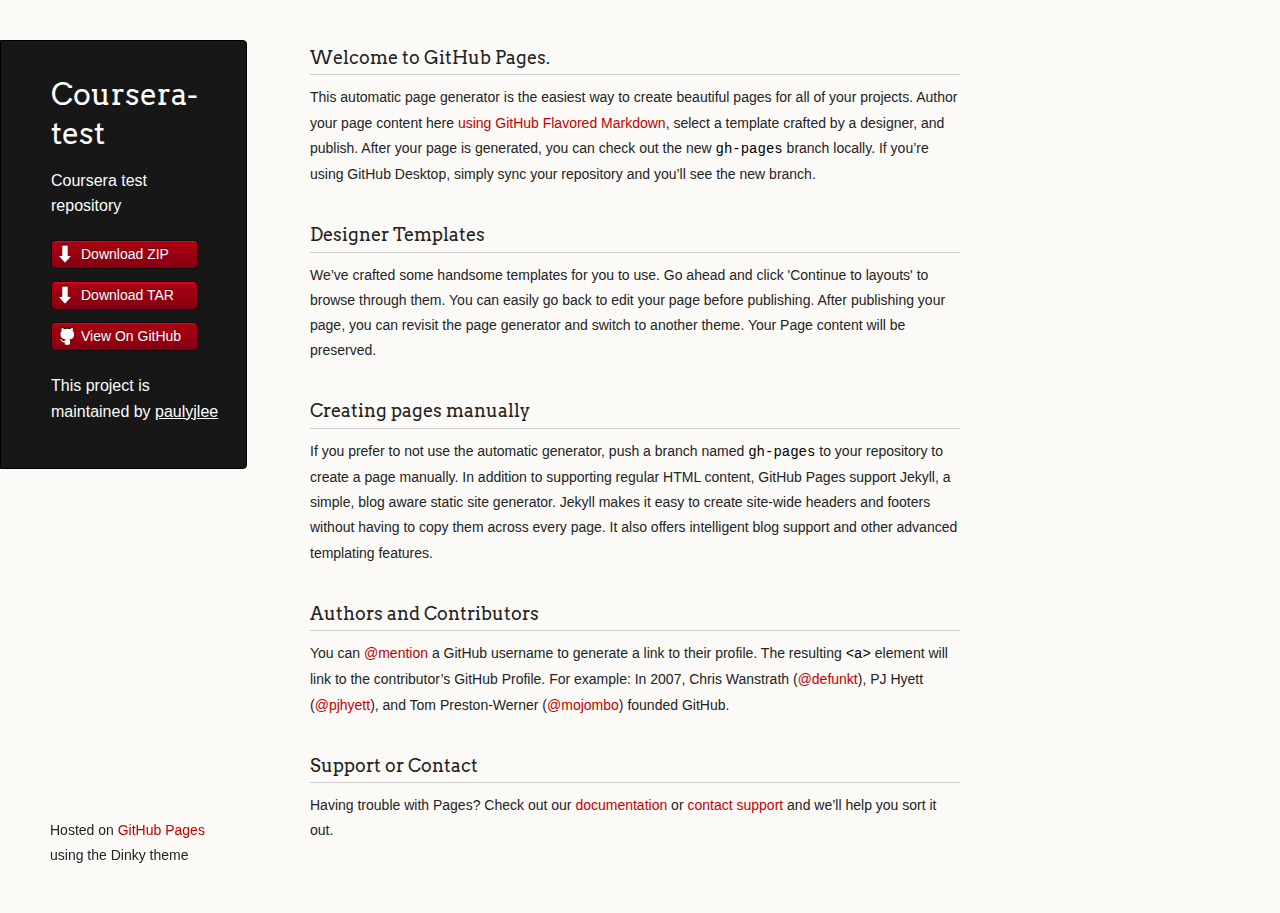
<file: index.html>
<!doctype html>
<html>
  <head>
    <meta charset="utf-8">
    <meta http-equiv="X-UA-Compatible" content="chrome=1">
    <title>Coursera-test by paulyjlee</title>

    <link rel="stylesheet" href="stylesheets/styles.css">
    <link rel="stylesheet" href="stylesheets/github-light.css">
    <script src="javascripts/scale.fix.js"></script>
    <meta name="viewport" content="width=device-width, initial-scale=1, user-scalable=no">
    <!--[if lt IE 9]>
    <script src="//html5shiv.googlecode.com/svn/trunk/html5.js"></script>
    <![endif]-->
  </head>
  <body>
    <div class="wrapper">
      <header>
        <h1 class="header">Coursera-test</h1>
        <p class="header">Coursera test repository</p>

        <ul>
          <li class="download"><a class="buttons" href="https://github.com/paulyjlee/coursera-test/zipball/master">Download ZIP</a></li>
          <li class="download"><a class="buttons" href="https://github.com/paulyjlee/coursera-test/tarball/master">Download TAR</a></li>
          <li><a class="buttons github" href="https://github.com/paulyjlee/coursera-test">View On GitHub</a></li>
        </ul>

        <p class="header">This project is maintained by <a class="header name" href="https://github.com/paulyjlee">paulyjlee</a></p>


      </header>
      <section>
        <h3>
<a id="welcome-to-github-pages" class="anchor" href="#welcome-to-github-pages" aria-hidden="true"><span aria-hidden="true" class="octicon octicon-link"></span></a>Welcome to GitHub Pages.</h3>

<p>This automatic page generator is the easiest way to create beautiful pages for all of your projects. Author your page content here <a href="https://guides.github.com/features/mastering-markdown/">using GitHub Flavored Markdown</a>, select a template crafted by a designer, and publish. After your page is generated, you can check out the new <code>gh-pages</code> branch locally. If you’re using GitHub Desktop, simply sync your repository and you’ll see the new branch.</p>

<h3>
<a id="designer-templates" class="anchor" href="#designer-templates" aria-hidden="true"><span aria-hidden="true" class="octicon octicon-link"></span></a>Designer Templates</h3>

<p>We’ve crafted some handsome templates for you to use. Go ahead and click 'Continue to layouts' to browse through them. You can easily go back to edit your page before publishing. After publishing your page, you can revisit the page generator and switch to another theme. Your Page content will be preserved.</p>

<h3>
<a id="creating-pages-manually" class="anchor" href="#creating-pages-manually" aria-hidden="true"><span aria-hidden="true" class="octicon octicon-link"></span></a>Creating pages manually</h3>

<p>If you prefer to not use the automatic generator, push a branch named <code>gh-pages</code> to your repository to create a page manually. In addition to supporting regular HTML content, GitHub Pages support Jekyll, a simple, blog aware static site generator. Jekyll makes it easy to create site-wide headers and footers without having to copy them across every page. It also offers intelligent blog support and other advanced templating features.</p>

<h3>
<a id="authors-and-contributors" class="anchor" href="#authors-and-contributors" aria-hidden="true"><span aria-hidden="true" class="octicon octicon-link"></span></a>Authors and Contributors</h3>

<p>You can <a href="https://help.github.com/articles/basic-writing-and-formatting-syntax/#mentioning-users-and-teams" class="user-mention">@mention</a> a GitHub username to generate a link to their profile. The resulting <code>&lt;a&gt;</code> element will link to the contributor’s GitHub Profile. For example: In 2007, Chris Wanstrath (<a href="https://github.com/defunkt" class="user-mention">@defunkt</a>), PJ Hyett (<a href="https://github.com/pjhyett" class="user-mention">@pjhyett</a>), and Tom Preston-Werner (<a href="https://github.com/mojombo" class="user-mention">@mojombo</a>) founded GitHub.</p>

<h3>
<a id="support-or-contact" class="anchor" href="#support-or-contact" aria-hidden="true"><span aria-hidden="true" class="octicon octicon-link"></span></a>Support or Contact</h3>

<p>Having trouble with Pages? Check out our <a href="https://help.github.com/pages">documentation</a> or <a href="https://github.com/contact">contact support</a> and we’ll help you sort it out.</p>
      </section>
      <footer>
        <p><small>Hosted on <a href="https://pages.github.com">GitHub Pages</a> using the Dinky theme</small></p>
      </footer>
    </div>
    <!--[if !IE]><script>fixScale(document);</script><![endif]-->
		
  </body>
</html>
</file>
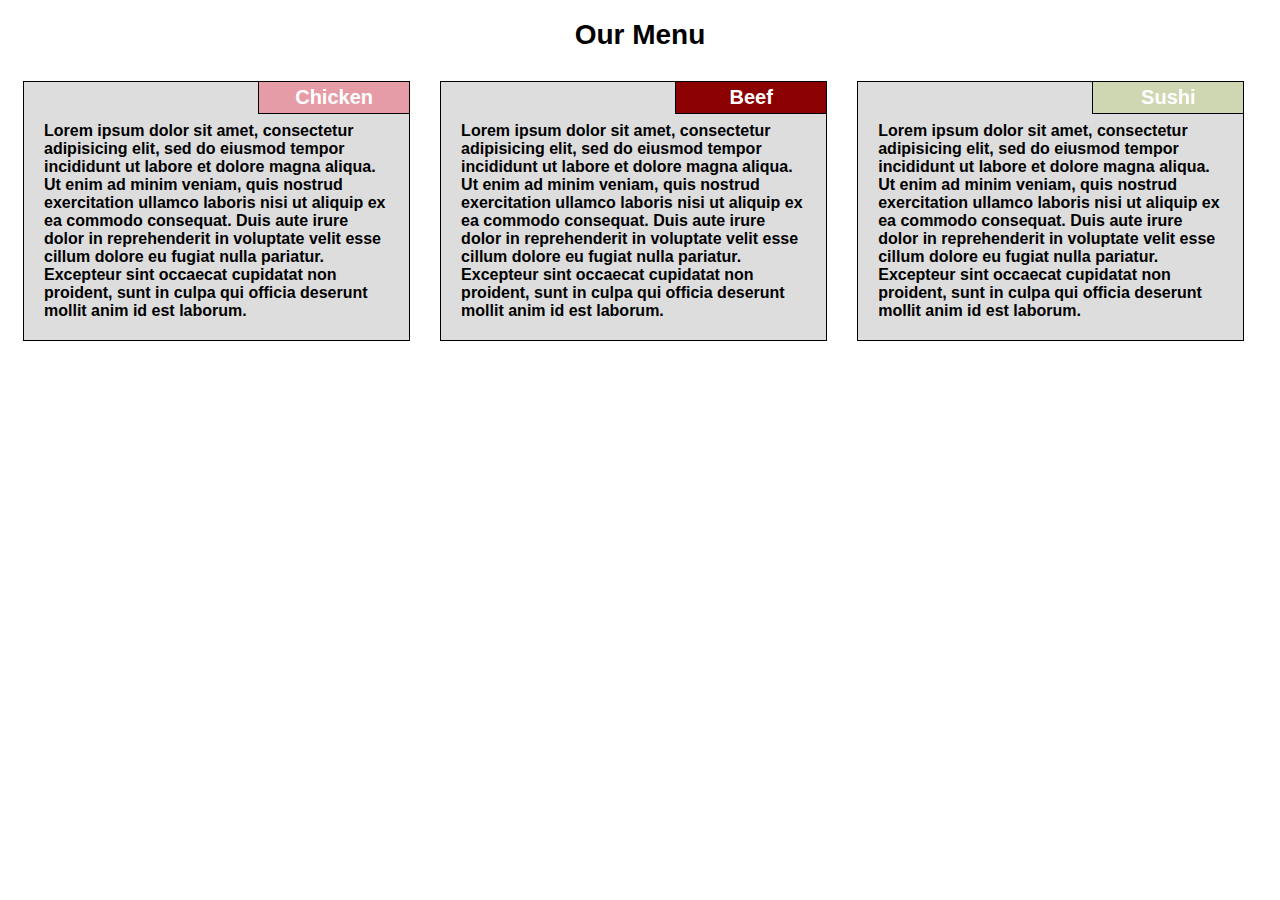
<file: assignment2/index.html>
<!DOCTYPE html>
<html>
<head>
<meta charset="utf-8">
<meta name="viewport" content="width=device-width, initial-scale=1">
<title>Hello Coursera!!</title>
<link rel="stylesheet" href="css/styles.css">
</head>

<body>
<h1>Our Menu</h1>
<div class="row">
  <div class="col-lg-4 col-md-6">
  <section class="menu-item">
	    <div class="menu-heading menu-heading-chicken">Chicken
	    </div>
	    <div class="menu-text">Lorem ipsum dolor sit amet, consectetur adipisicing elit, sed do eiusmod
	    tempor incididunt ut labore et dolore magna aliqua. Ut enim ad minim veniam,
	    quis nostrud exercitation ullamco laboris nisi ut aliquip ex ea commodo
	    consequat. Duis aute irure dolor in reprehenderit in voluptate velit esse
	    cillum dolore eu fugiat nulla pariatur. Excepteur sint occaecat cupidatat non
	    proident, sunt in culpa qui officia deserunt mollit anim id est laborum. 
	    </div>
  </section>
  </div>
  <div class="col-lg-4 col-md-6"><section class="menu-item">
    <div class="menu-heading menu-heading-beef">Beef</div>
    <div class="menu-text">
    Lorem ipsum dolor sit amet, consectetur adipisicing elit, sed do eiusmod
    tempor incididunt ut labore et dolore magna aliqua. Ut enim ad minim veniam,
    quis nostrud exercitation ullamco laboris nisi ut aliquip ex ea commodo
    consequat. Duis aute irure dolor in reprehenderit in voluptate velit esse
    cillum dolore eu fugiat nulla pariatur. Excepteur sint occaecat cupidatat non
    proident, sunt in culpa qui officia deserunt mollit anim id est laborum.
    </div>
  </section></div>
  <div class="col-lg-4 col-md-12">
  <section class="menu-item">
    <div class="menu-heading menu-heading-sushi">Sushi</div>
    <div class="menu-text">
    Lorem ipsum dolor sit amet, consectetur adipisicing elit, sed do eiusmod
    tempor incididunt ut labore et dolore magna aliqua. Ut enim ad minim veniam,
    quis nostrud exercitation ullamco laboris nisi ut aliquip ex ea commodo
    consequat. Duis aute irure dolor in reprehenderit in voluptate velit esse
    cillum dolore eu fugiat nulla pariatur. Excepteur sint occaecat cupidatat non
    proident, sunt in culpa qui officia deserunt mollit anim id est laborum.
    </div>
  </section></div>
  <!-- <div class="col-lg-4 col-md-6">
	  <section class="menu-item">
	    <div class="menu-heading menu-heading-chicken">Chicken</div>
	    <article class="menu-text">Lorem ipsum dolor sit amet, consectetur adipisicing elit, sed do eiusmod
	    tempor incididunt ut labore et dolore magna aliqua. Ut enim ad minim veniam,
	    quis nostrud exercitation ullamco laboris nisi ut aliquip ex ea commodo
	    consequat. Duis aute irure dolor in reprehenderit in voluptate velit esse
	    cillum dolore eu fugiat nulla pariatur. Excepteur sint occaecat cupidatat non
	    proident, sunt in culpa qui officia deserunt mollit anim id est laborum.
	    </article>
	  </section>
  </div>
  <div class="col-lg-4 col-md-6">
  <section class="menu-item">
    <div class="menu-heading menu-heading-beef">Beef</div>
    <article class="menu-text">
    Lorem ipsum dolor sit amet, consectetur adipisicing elit, sed do eiusmod
    tempor incididunt ut labore et dolore magna aliqua. Ut enim ad minim veniam,
    quis nostrud exercitation ullamco laboris nisi ut aliquip ex ea commodo
    consequat. Duis aute irure dolor in reprehenderit in voluptate velit esse
    cillum dolore eu fugiat nulla pariatur. Excepteur sint occaecat cupidatat non
    proident, sunt in culpa qui officia deserunt mollit anim id est laborum.
    </article>
  </section>
  </div>
  <div class="col-lg-4 col-md-12">
  <section class="menu-item">
    <div class="menu-heading menu-heading-sushi">Sushi</div>
    <article class="menu-text">
    Lorem ipsum dolor sit amet, consectetur adipisicing elit, sed do eiusmod
    tempor incididunt ut labore et dolore magna aliqua. Ut enim ad minim veniam,
    quis nostrud exercitation ullamco laboris nisi ut aliquip ex ea commodo
    consequat. Duis aute irure dolor in reprehenderit in voluptate velit esse
    cillum dolore eu fugiat nulla pariatur. Excepteur sint occaecat cupidatat non
    proident, sunt in culpa qui officia deserunt mollit anim id est laborum.
    </article>
  </section>
  </div> -->
</div>
</body>
</html>
</file>
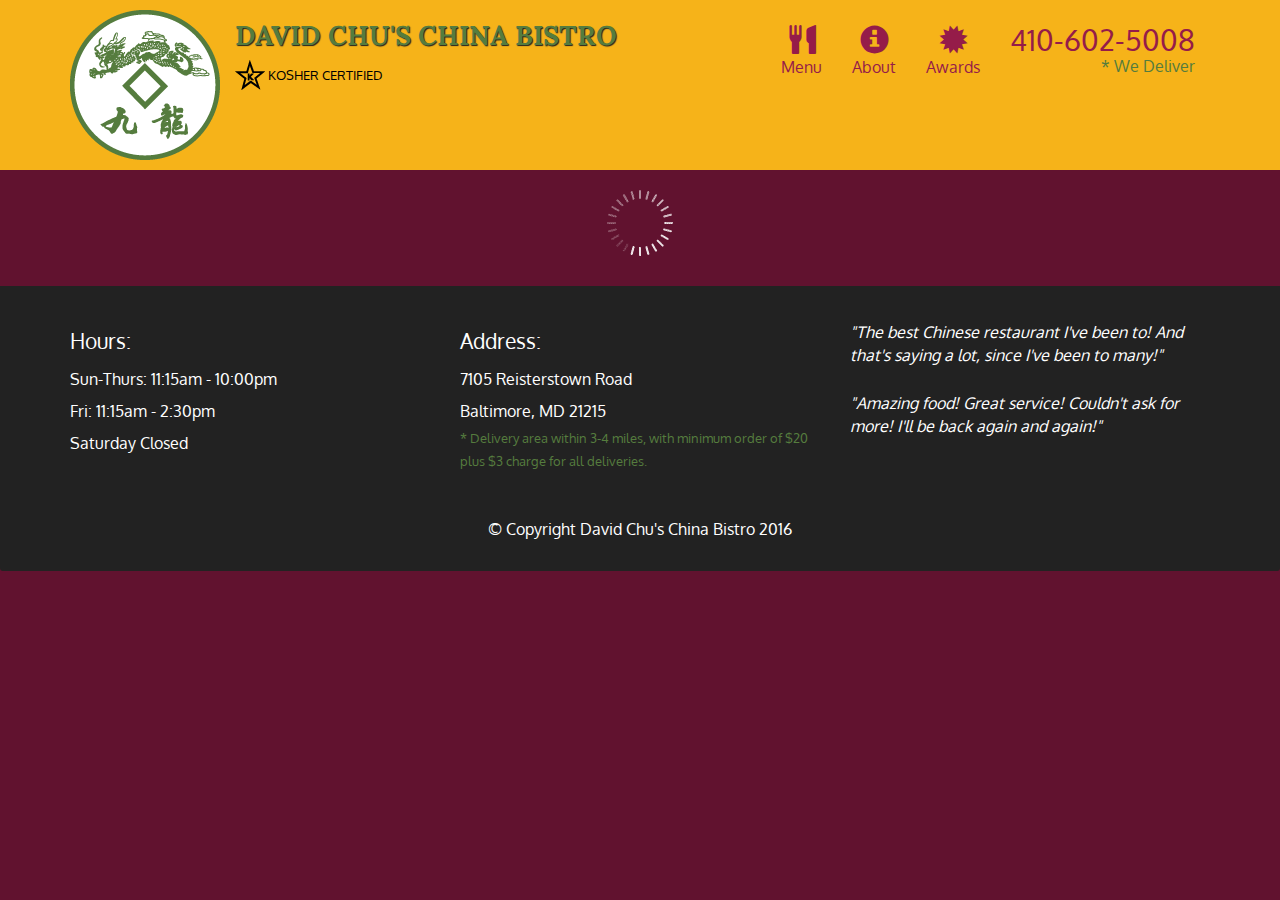
<file: assignment4/index.html>
<!doctype html>
<html lang="en">
  <head>
    <meta charset="utf-8">
    <meta http-equiv="X-UA-Compatible" content="IE=edge">
    <meta name="viewport" content="width=device-width, initial-scale=1">
    <title>David Chu's China Bistro</title>
    <link rel="stylesheet" href="css/bootstrap.min.css">
    <link rel="stylesheet" href="css/styles.css">
    <link href='https://fonts.googleapis.com/css?family=Oxygen:400,300,700' rel='stylesheet' type='text/css'>
    <link href='https://fonts.googleapis.com/css?family=Lora' rel='stylesheet' type='text/css'>
  </head>
<body>
  <header>
    <nav id="header-nav" class="navbar navbar-default">
      <div class="container">
        <div class="navbar-header">
          <a href="index.html" class="pull-left visible-md visible-lg">
            <div id="logo-img" alt="Logo image"></div>
          </a>

          <div class="navbar-brand">
            <a href="index.html"><h1>David Chu's China Bistro</h1></a>
            <p>
              <img src="images/star-k-logo.png" alt="Kosher certification">
              <span>Kosher Certified</span>
            </p>
          </div>

          <button id="navbarToggle" type="button" class="navbar-toggle collapsed" data-toggle="collapse" data-target="#collapsable-nav" aria-expanded="false">
            <span class="sr-only">Toggle navigation</span>
            <span class="icon-bar"></span>
            <span class="icon-bar"></span>
            <span class="icon-bar"></span>
          </button>
        </div>
        
        <div id="collapsable-nav" class="collapse navbar-collapse">
           <ul id="nav-list" class="nav navbar-nav navbar-right">
            <li id="navHomeButton" class="visible-xs active">
              <a href="index.html">
                <span class="glyphicon glyphicon-home"></span> Home</a>
            </li>
            <li id="navMenuButton">
              <a href="#" onclick="$dc.loadMenuCategories();">
                <span class="glyphicon glyphicon-cutlery"></span><br class="hidden-xs"> Menu</a>
            </li>
            <li>
              <a href="#">
                <span class="glyphicon glyphicon-info-sign"></span><br class="hidden-xs"> About</a>
            </li>
            <li>
              <a href="#">
                <span class="glyphicon glyphicon-certificate"></span><br class="hidden-xs"> Awards</a>
            </li>
            <li id="phone" class="hidden-xs">
              <a href="tel:410-602-5008">
                <span>410-602-5008</span></a><div>* We Deliver</div>
            </li>
          </ul><!-- #nav-list -->
        </div><!-- .collapse .navbar-collapse -->
      </div><!-- .container -->
    </nav><!-- #header-nav -->
  </header>

  <div id="call-btn" class="visible-xs">
    <a class="btn" href="tel:410-602-5008">
    <span class="glyphicon glyphicon-earphone"></span>
    410-602-5008
    </a>
  </div>
  <div id="xs-deliver" class="text-center visible-xs">* We Deliver</div>

  <div id="main-content" class="container"></div>

  <footer class="panel-footer">
    <div class="container">
      <div class="row">
        <section id="hours" class="col-sm-4">
          <span>Hours:</span><br>
          Sun-Thurs: 11:15am - 10:00pm<br>
          Fri: 11:15am - 2:30pm<br>
          Saturday Closed
          <hr class="visible-xs">
        </section>
        <section id="address" class="col-sm-4">
          <span>Address:</span><br>
          7105 Reisterstown Road<br>
          Baltimore, MD 21215
          <p>* Delivery area within 3-4 miles, with minimum order of $20 plus $3 charge for all deliveries.</p>
          <hr class="visible-xs">
        </section>
        <section id="testimonials" class="col-sm-4">
          <p>"The best Chinese restaurant I've been to! And that's saying a lot, since I've been to many!"</p>
          <p>"Amazing food! Great service! Couldn't ask for more! I'll be back again and again!"</p>
        </section>
      </div>
      <div class="text-center">&copy; Copyright David Chu's China Bistro 2016</div>
    </div>
  </footer>

  <!-- jQuery (Bootstrap JS plugins depend on it) -->
  <script src="js/jquery-2.1.4.min.js"></script>
  <script src="js/bootstrap.min.js"></script>
  <script src="js/ajax-utils.js"></script>
  <script src="js/script.js"></script>
</body>
</html>
</file>
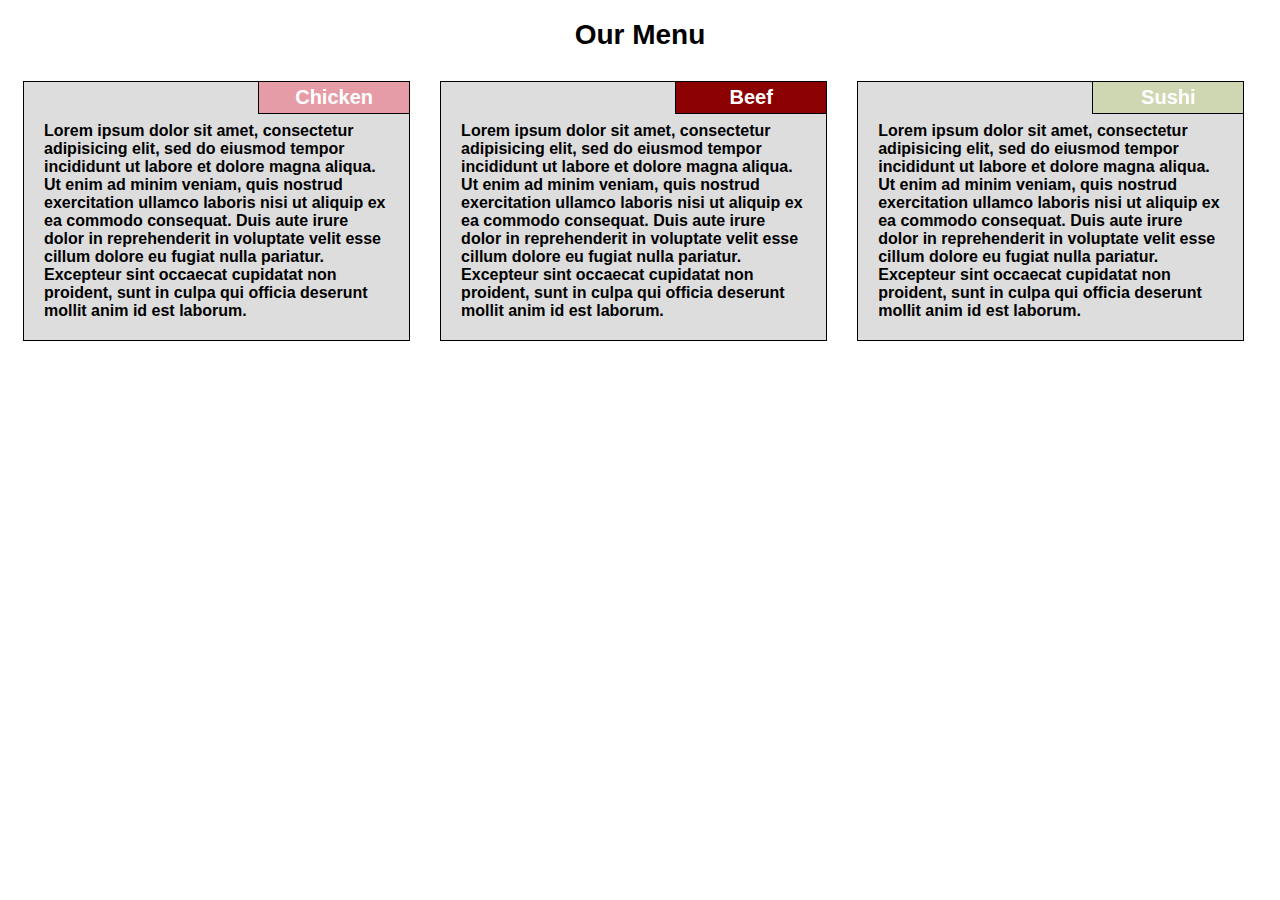
<file: assignment2.html>
<!DOCTYPE html>
<html>
<head>
<meta charset="utf-8">
<meta name="viewport" content="width=device-width, initial-scale=1">
<title>Hello Coursera!!</title>
<link rel="stylesheet" href="stylesheets/assignment2.css">
</head>

<body>
<h1>Our Menu</h1>
<div class="row">
  <div class="col-lg-4 col-md-6">
  <section class="menu-item">
	    <div class="menu-heading menu-heading-chicken">Chicken
	    </div>
	    <div class="menu-text">Lorem ipsum dolor sit amet, consectetur adipisicing elit, sed do eiusmod
	    tempor incididunt ut labore et dolore magna aliqua. Ut enim ad minim veniam,
	    quis nostrud exercitation ullamco laboris nisi ut aliquip ex ea commodo
	    consequat. Duis aute irure dolor in reprehenderit in voluptate velit esse
	    cillum dolore eu fugiat nulla pariatur. Excepteur sint occaecat cupidatat non
	    proident, sunt in culpa qui officia deserunt mollit anim id est laborum. 
	    </div>
  </section>
  </div>
  <div class="col-lg-4 col-md-6"><section class="menu-item">
    <div class="menu-heading menu-heading-beef">Beef</div>
    <div class="menu-text">
    Lorem ipsum dolor sit amet, consectetur adipisicing elit, sed do eiusmod
    tempor incididunt ut labore et dolore magna aliqua. Ut enim ad minim veniam,
    quis nostrud exercitation ullamco laboris nisi ut aliquip ex ea commodo
    consequat. Duis aute irure dolor in reprehenderit in voluptate velit esse
    cillum dolore eu fugiat nulla pariatur. Excepteur sint occaecat cupidatat non
    proident, sunt in culpa qui officia deserunt mollit anim id est laborum.
    </div>
  </section></div>
  <div class="col-lg-4 col-md-12">
  <section class="menu-item">
    <div class="menu-heading menu-heading-sushi">Sushi</div>
    <div class="menu-text">
    Lorem ipsum dolor sit amet, consectetur adipisicing elit, sed do eiusmod
    tempor incididunt ut labore et dolore magna aliqua. Ut enim ad minim veniam,
    quis nostrud exercitation ullamco laboris nisi ut aliquip ex ea commodo
    consequat. Duis aute irure dolor in reprehenderit in voluptate velit esse
    cillum dolore eu fugiat nulla pariatur. Excepteur sint occaecat cupidatat non
    proident, sunt in culpa qui officia deserunt mollit anim id est laborum.
    </div>
  </section></div>
  <!-- <div class="col-lg-4 col-md-6">
	  <section class="menu-item">
	    <div class="menu-heading menu-heading-chicken">Chicken</div>
	    <article class="menu-text">Lorem ipsum dolor sit amet, consectetur adipisicing elit, sed do eiusmod
	    tempor incididunt ut labore et dolore magna aliqua. Ut enim ad minim veniam,
	    quis nostrud exercitation ullamco laboris nisi ut aliquip ex ea commodo
	    consequat. Duis aute irure dolor in reprehenderit in voluptate velit esse
	    cillum dolore eu fugiat nulla pariatur. Excepteur sint occaecat cupidatat non
	    proident, sunt in culpa qui officia deserunt mollit anim id est laborum.
	    </article>
	  </section>
  </div>
  <div class="col-lg-4 col-md-6">
  <section class="menu-item">
    <div class="menu-heading menu-heading-beef">Beef</div>
    <article class="menu-text">
    Lorem ipsum dolor sit amet, consectetur adipisicing elit, sed do eiusmod
    tempor incididunt ut labore et dolore magna aliqua. Ut enim ad minim veniam,
    quis nostrud exercitation ullamco laboris nisi ut aliquip ex ea commodo
    consequat. Duis aute irure dolor in reprehenderit in voluptate velit esse
    cillum dolore eu fugiat nulla pariatur. Excepteur sint occaecat cupidatat non
    proident, sunt in culpa qui officia deserunt mollit anim id est laborum.
    </article>
  </section>
  </div>
  <div class="col-lg-4 col-md-12">
  <section class="menu-item">
    <div class="menu-heading menu-heading-sushi">Sushi</div>
    <article class="menu-text">
    Lorem ipsum dolor sit amet, consectetur adipisicing elit, sed do eiusmod
    tempor incididunt ut labore et dolore magna aliqua. Ut enim ad minim veniam,
    quis nostrud exercitation ullamco laboris nisi ut aliquip ex ea commodo
    consequat. Duis aute irure dolor in reprehenderit in voluptate velit esse
    cillum dolore eu fugiat nulla pariatur. Excepteur sint occaecat cupidatat non
    proident, sunt in culpa qui officia deserunt mollit anim id est laborum.
    </article>
  </section>
  </div> -->
</div>
</body>
</html>
</file>
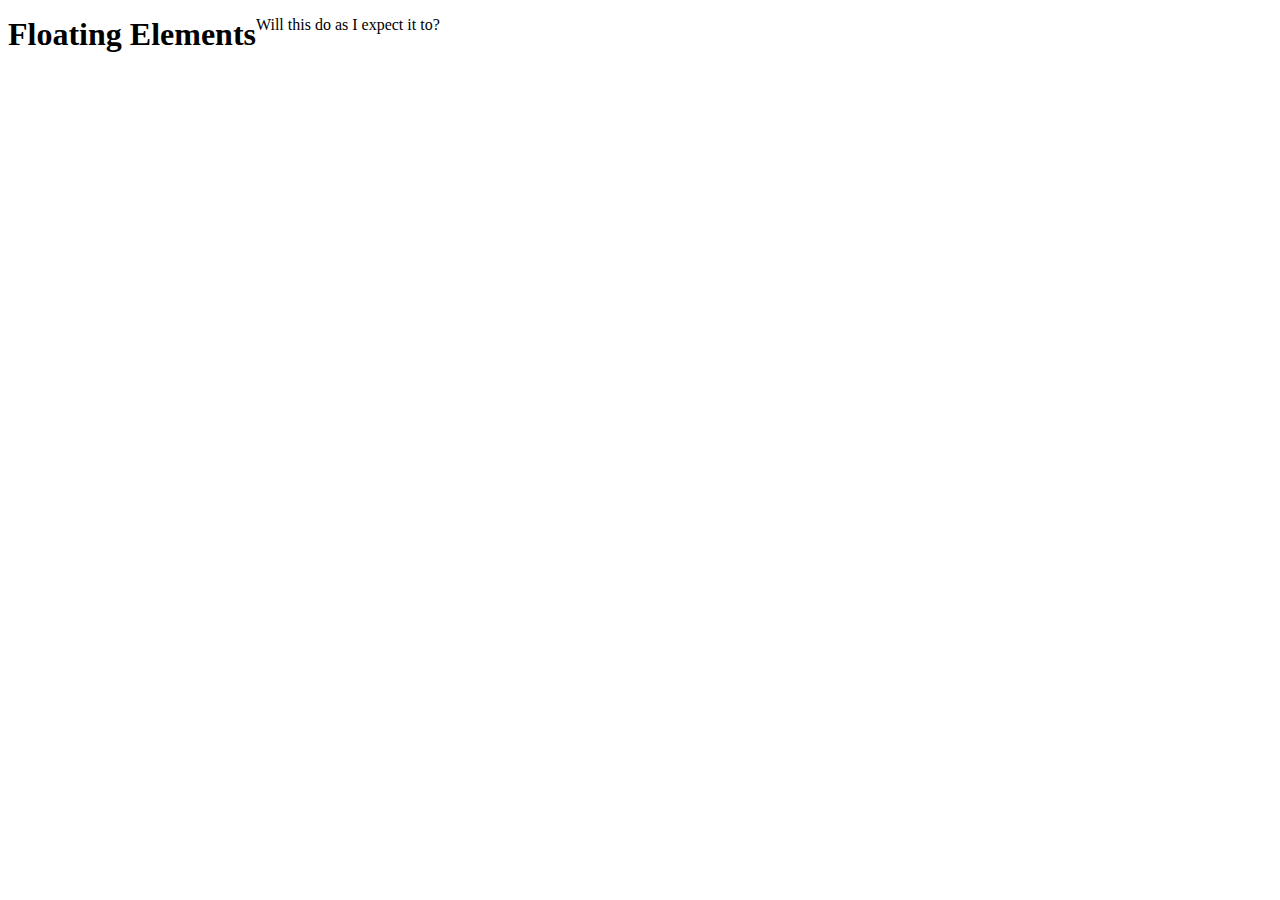
<file: site/floating.html>
<!DOCTYPE html>

<html>

<head>

<meta charset="utf-8">

<meta name="viewport" content="width=device-width, initial-scale=1">

<title>Floating Elements</title>

<style>

div {

background-color: #00FFFF;

}

h1 {

float: left;

margin: 0;

}

</style>

</head>

<body>

<h1>Floating Elements</h1>

<p>

Will this do as I expect it to?

</p>

</body>

</html>
</file>
<file: stylesheets/github-light.css>
/*
   Copyright 2014 GitHub Inc.

   Licensed under the Apache License, Version 2.0 (the "License");
   you may not use this file except in compliance with the License.
   You may obtain a copy of the License at

       http://www.apache.org/licenses/LICENSE-2.0

   Unless required by applicable law or agreed to in writing, software
   distributed under the License is distributed on an "AS IS" BASIS,
   WITHOUT WARRANTIES OR CONDITIONS OF ANY KIND, either express or implied.
   See the License for the specific language governing permissions and
   limitations under the License.

*/

.pl-c /* comment */ {
  color: #969896;
}

.pl-c1      /* constant, markup.raw, meta.diff.header, meta.module-reference, meta.property-name, support, support.constant, support.variable, variable.other.constant */,
.pl-s .pl-v /* string variable */ {
  color: #0086b3;
}

.pl-e  /* entity */,
.pl-en /* entity.name */ {
  color: #795da3;
}

.pl-s .pl-s1 /* string source */,
.pl-smi      /* storage.modifier.import, storage.modifier.package, storage.type.java, variable.other, variable.parameter.function */ {
  color: #333;
}

.pl-ent /* entity.name.tag */ {
  color: #63a35c;
}

.pl-k /* keyword, storage, storage.type */ {
  color: #a71d5d;
}

.pl-pds              /* punctuation.definition.string, string.regexp.character-class */,
.pl-s                /* string */,
.pl-s .pl-pse .pl-s1 /* string punctuation.section.embedded source */,
.pl-sr               /* string.regexp */,
.pl-sr .pl-cce       /* string.regexp constant.character.escape */,
.pl-sr .pl-sra       /* string.regexp string.regexp.arbitrary-repitition */,
.pl-sr .pl-sre       /* string.regexp source.ruby.embedded */ {
  color: #183691;
}

.pl-v /* variable */ {
  color: #ed6a43;
}

.pl-id /* invalid.deprecated */ {
  color: #b52a1d;
}

.pl-ii /* invalid.illegal */ {
  background-color: #b52a1d;
  color: #f8f8f8;
}

.pl-sr .pl-cce /* string.regexp constant.character.escape */ {
  color: #63a35c;
  font-weight: bold;
}

.pl-ml /* markup.list */ {
  color: #693a17;
}

.pl-mh        /* markup.heading */,
.pl-mh .pl-en /* markup.heading entity.name */,
.pl-ms        /* meta.separator */ {
  color: #1d3e81;
  font-weight: bold;
}

.pl-mq /* markup.quote */ {
  color: #008080;
}

.pl-mi /* markup.italic */ {
  color: #333;
  font-style: italic;
}

.pl-mb /* markup.bold */ {
  color: #333;
  font-weight: bold;
}

.pl-md /* markup.deleted, meta.diff.header.from-file */ {
  background-color: #ffecec;
  color: #bd2c00;
}

.pl-mi1 /* markup.inserted, meta.diff.header.to-file */ {
  background-color: #eaffea;
  color: #55a532;
}

.pl-mdr /* meta.diff.range */ {
  color: #795da3;
  font-weight: bold;
}

.pl-mo /* meta.output */ {
  color: #1d3e81;
}
</file>
<file: assignment2/css/styles.css>
* {
	box-sizing: border-box;
}

body {
	font-family: Arial, Helvetica, sans-serif;
}

h1 {
	text-align: center;
	margin-bottom: 15px;
	font-size: 1.75em;
}

.row {
	width: 100%;
}

section.menu-item {
	border: 1px solid;
  	margin: 15px;
	background-color: #dddddd;
	font-weight: bold;
	position: relative;
}

section > .menu-heading {
	outline: 1px solid black;
	padding: 4px 10px 4px 10px;
	width: 150px;
	font-size: 1.25em;
  color: #ffffff;
	text-align: center;
	position: absolute;
	right: 0px;
	top: 0px;
}

section > .menu-text {
	padding: 10px;
	margin: 30px 10px 10px 10px;
}

.menu-heading-beef {
	background-color: #8b0000;
}
.menu-heading-sushi {
	background-color: #cfd6b2;
}
.menu-heading-chicken {
	background-color: #e59ca6;
}

/********** Large devices only **********/
@media (min-width: 992px) {
  .col-lg-1, .col-lg-2, .col-lg-3, .col-lg-4, .col-lg-5, .col-lg-6, .col-lg-7, .col-lg-8, .col-lg-9, .col-lg-10, .col-lg-11, .col-lg-12 {
    float: left;
    /*border: 1px solid green;*/
  }
  .col-lg-1 {
    width: 8.33%;
  }
  .col-lg-2 {
    width: 16.66%;
  }
  .col-lg-3 {
    width: 25%;
  }
  .col-lg-4 {
    width: 33%;
  }
  .col-lg-5 {
    width: 41.66%;
  }
  .col-lg-6 {
    width: 50%;
  }
  .col-lg-7 {
    width: 58.33%;
  }
  .col-lg-8 {
    width: 66.66%;
  }
  .col-lg-9 {
    width: 74.99%;
  }
  .col-lg-10 {
    width: 83.33%;
  }
  .col-lg-11 {
    width: 91.66%;
  }
  .col-lg-12 {
    width: 100%;
  }
}

/********** Medium devices only **********/
@media (min-width: 768px) and (max-width: 991px) {
  .col-md-1, .col-md-2, .col-md-3, .col-md-4, .col-md-5, .col-md-6, .col-md-7, .col-md-8, .col-md-9, .col-md-10, .col-md-11, .col-md-12 {
    float: left;
    /*border: 1px solid green;*/
  }
  .col-md-1 {
    width: 8.33%;
  }
  .col-md-2 {
    width: 16.66%;
  }
  .col-md-3 {
    width: 25%;
  }
  .col-md-4 {
    width: 33%;
  }
  .col-md-5 {
    width: 41.66%;
  }
  .col-md-6 {
    width: 50%;
  }
  .col-md-7 {
    width: 58.33%;
  }
  .col-md-8 {
    width: 66.66%;
  }
  .col-md-9 {
    width: 74.99%;
  }
  .col-md-10 {
    width: 83.33%;
  }
  .col-md-11 {
    width: 91.66%;
  }
  .col-md-12 {
    width: 100%;
  }
}
</file>
<file: assignment4/css/styles.css>
body {
  font-size: 16px;
  color: #fff;
  background-color: #61122f;
  font-family: 'Oxygen', sans-serif;
}

/** HEADER **/
#header-nav {
  background-color: #f6b319;
  border-radius: 0;
  border: 0;
}

#logo-img {
  background: url('../images/restaurant-logo_large.png') no-repeat;
  width: 150px;
  height: 150px;
  margin: 10px 15px 10px 0;
}

.navbar-brand {
  padding-top: 25px;
}
.navbar-brand h1 { /* Restaurant name */
  font-family: 'Lora', serif;
  color: #557c3e;
  font-size: 1.5em;
  text-transform: uppercase;
  font-weight: bold;
  text-shadow: 1px 1px 1px #222;
  margin-top: 0;
  margin-bottom: 0;
  line-height: .75;
}
.navbar-brand a:hover, .navbar-brand a:focus {
  text-decoration: none;
}
.navbar-brand p { /* Kosher cert */
  color: #000;
  text-transform: uppercase;
  font-size: .7em;
  margin-top: 15px;
}
.navbar-brand p span { /* Star-K */
  vertical-align: middle;
}

#nav-list {
  margin-top: 10px;
}
#nav-list a {
  color: #951C49;
  text-align: center;
}
#nav-list a:hover {
  background: #E7E7E7;
}
#nav-list a span {
  font-size: 1.8em;
}

#phone {
  margin-top: 5px;
}
#phone a { /* Phone number */
  text-align: right;
  padding-bottom: 0;
}
#phone div { /* We Deliver */
  color: #557c3e;
  text-align: right;
  padding-right: 15px;
}

.navbar-header button.navbar-toggle, .navbar-header .icon-bar {
  border: 1px solid #61122f;
}
.navbar-header button.navbar-toggle {
  clear: both;
  margin-top: -30px;
}
/* END HEADER */

/* FOOTER */
.panel-footer {
  margin-top: 30px;
  padding-top: 35px;
  padding-bottom: 30px;
  background-color: #222;
  border-top: 0;
}
.panel-footer div.row {
  margin-bottom: 35px;
}
#hours, #address {
  line-height: 2;
}
#hours > span, #address > span {
  font-size: 1.3em;
}
#address p {
  color: #557c3e;
  font-size: .8em;
  line-height: 1.8;
}
#testimonials {
  font-style: italic;
}
#testimonials p:nth-child(2) {
  margin-top: 25px;
}
/* END FOOTER */



/* HOME PAGE */
.container .jumbotron {
  box-shadow: 0 0 50px #3F0C1F;
  border: 2px solid #3F0C1F;
}

#menu-tile, #specials-tile, #map-tile {
  height: 250px;
  width: 100%;
  margin-bottom: 15px;
  position: relative;
  border: 2px solid #3F0C1F;
  overflow: hidden;
}
#menu-tile:hover, #specials-tile:hover, #map-tile:hover {
  box-shadow: 0 1px 5px 1px #cccccc;
}
#menu-tile {
  background: url('../images/menu-tile.jpg') no-repeat;
  background-position: center;
}
#specials-tile {
  background: url('../images/specials-tile.jpg') no-repeat;
  background-position: center;
}
#menu-tile span, #specials-tile span, #map-tile span {
  position: absolute;
  bottom: 0;
  right: 0;
  width: 100%;
  text-align: center;
  font-size: 1.6em;
  text-transform: uppercase;
  background-color: #000;
  color: #fff;
  opacity: .8;
}
/* END HOME PAGE */

/* MENU CATEGORIES PAGE */
.category-tile { 
  position: relative;
  border: 2px solid #3F0C1F;
  overflow: hidden;
  width: 200px;
  height: 200px;
  margin: 0 auto 15px;
}
.category-tile span {
  position: absolute;
  bottom: 0;
  right: 0;
  width: 100%;
  text-align: center;
  font-size: 1.2em;
  text-transform: uppercase;
  background-color: #000;
  color: #fff;
  opacity: .8;
}
.category-tile:hover {
  box-shadow: 0 1px 5px 1px #cccccc;
}

#menu-categories-title + div {
  margin-bottom: 50px;
}
/* END MENU CATEGORIES PAGE */

/* SINGLE CATEGORY PAGE */
.menu-item-tile {
  margin-bottom: 25px;
}
.menu-item-tile hr {
  width: 80%;
}
.menu-item-tile .menu-item-price {
  font-size: 1.1em;
  text-align: right;
  margin-top: -15px;
  margin-right: -15px;
}
.menu-item-tile .menu-item-price span {
  font-size: .6em;
}
.menu-item-photo {
  position: relative;
  border: 2px solid #3F0C1F; 
  overflow: hidden;
  padding: 0;
  margin-right: -15px;
  margin-left: auto;
  margin-bottom: 20px;
  max-width: 250px;
}
.menu-item-photo div {
  position: absolute;
  bottom: 0;
  right: 0;
  width: 80px;
  background-color: #557c3e;
  text-align: center;
}
.menu-item-description {
  padding-right: 30px;
}
h3.menu-item-title {
  margin: 0 0 10px;
}
.menu-item-details {
  font-size: .9em;
  font-style: italic;
}
/* END SINGLE CATEGORY PAGE */


/********** Large devices only **********/
@media (min-width: 1200px) {
  .container .jumbotron {
    background: url('../images/jumbotron_1200.jpg') no-repeat;
    height: 675px;
  }
}

/********** Medium devices only **********/
@media (min-width: 992px) and (max-width: 1199px) {
  /* Header */
  #logo-img {
    background: url('../images/restaurant-logo_medium.png') no-repeat;
    width: 100px;
    height: 100px;
    margin: 5px 5px 5px 0;
  }
  /* End Header */

  /* Home Page */
  .container .jumbotron {
    background: url('../images/jumbotron_992.jpg') no-repeat;
    height: 558px;
  }
  /* End Home Page */
}

/********** Small devices only **********/
@media (min-width: 768px) and (max-width: 991px) {
  /* Home Page */
  .container .jumbotron {
    background: url('../images/jumbotron_768.jpg') no-repeat;
    height: 432px;
  }
  /* End Home Page */
}

/********** Extra small devices only **********/
@media (max-width: 767px) {
  /* Header */
  .navbar-brand {
    padding-top: 10px;
    height: 80px;
  }
  .navbar-brand h1 { /* Restaurant name */
    padding-top: 10px;
    font-size: 5vw; /* 1vw = 1% of viewport width */
  }
  .navbar-brand p { /* Kosher cert */
    font-size: .6em;
    margin-top: 12px;
  }
  .navbar-brand p img { /* Star-K */
    height: 20px;
  }

  #collapsable-nav a { /* Collapsed nav menu text */
    font-size: 1.2em;
  }
  #collapsable-nav a span { /* Collapsed nav menu glyph */
    font-size: 1em;
    margin-right: 5px;
  }

  #call-btn > a {
    font-size: 1.5em;
    display: block;
    margin: 0 20px;
    padding: 10px;
    border: 2px solid #fff;
    background-color: #f6b319;
    color: #951c49;
  }
  #xs-deliver {
    margin-top: 5px;
    font-size: .7em;
    letter-spacing: .1em;
    text-transform: uppercase;
  }
  /* End Header */

  /* Footer */
  .panel-footer section {
    margin-bottom: 30px;
    text-align: center;
  }
  .panel-footer section:nth-child(3) {
    margin-bottom: 0; /* margin already exists on the whole row */
  }
  .panel-footer section hr {
    width: 50%;
  }
  /* End Footer */

  /* Home Page */
  .container .jumbotron {
    margin-top: 30px;
    padding: 0;
  }
  #menu-tile, #specials-tile {
    width: 360px;
    margin: 0 auto 15px;
  }

  .menu-item-photo {
    margin-right: auto;
  }
  .menu-item-tile .menu-item-price {
    text-align: center;
  }
  .menu-item-description {
    text-align: center;;
  }
}


/********** Super extra small devices Only :-) (e.g., iPhone 4) **********/
@media (max-width: 479px) {
  /* Header */
  .navbar-brand h1 { /* Restaurant name */
    padding-top: 5px;
    font-size: 6vw;
  }
  /* End Header */
  
  /* Home page */
  #menu-tile, #specials-tile {
    width: 280px;
    margin: 0 auto 15px;
  }

  .col-xxs-12 {
    position: relative;
    min-height: 1px;
    padding-right: 15px;
    padding-left: 15px;
    float: left;
    width: 100%;
  }
}
</file>
<file: stylesheets/assignment2.css>
* {
	box-sizing: border-box;
}

body {
	font-family: Arial, Helvetica, sans-serif;
}

h1 {
	text-align: center;
	margin-bottom: 15px;
	font-size: 1.75em;
}

.row {
	width: 100%;
}

section.menu-item {
	border: 1px solid;
  	margin: 15px;
	background-color: #dddddd;
	font-weight: bold;
	position: relative;
}

section > .menu-heading {
	outline: 1px solid black;
	padding: 4px 10px 4px 10px;
	width: 150px;
	font-size: 1.25em;
  color: #ffffff;
	text-align: center;
	position: absolute;
	right: 0px;
	top: 0px;
}

section > .menu-text {
	padding: 10px;
	margin: 30px 10px 10px 10px;
}

.menu-heading-beef {
	background-color: #8b0000;
}
.menu-heading-sushi {
	background-color: #cfd6b2;
}
.menu-heading-chicken {
	background-color: #e59ca6;
}

/********** Large devices only **********/
@media (min-width: 992px) {
  .col-lg-1, .col-lg-2, .col-lg-3, .col-lg-4, .col-lg-5, .col-lg-6, .col-lg-7, .col-lg-8, .col-lg-9, .col-lg-10, .col-lg-11, .col-lg-12 {
    float: left;
    /*border: 1px solid green;*/
  }
  .col-lg-1 {
    width: 8.33%;
  }
  .col-lg-2 {
    width: 16.66%;
  }
  .col-lg-3 {
    width: 25%;
  }
  .col-lg-4 {
    width: 33%;
  }
  .col-lg-5 {
    width: 41.66%;
  }
  .col-lg-6 {
    width: 50%;
  }
  .col-lg-7 {
    width: 58.33%;
  }
  .col-lg-8 {
    width: 66.66%;
  }
  .col-lg-9 {
    width: 74.99%;
  }
  .col-lg-10 {
    width: 83.33%;
  }
  .col-lg-11 {
    width: 91.66%;
  }
  .col-lg-12 {
    width: 100%;
  }
}

/********** Medium devices only **********/
@media (min-width: 768px) and (max-width: 991px) {
  .col-md-1, .col-md-2, .col-md-3, .col-md-4, .col-md-5, .col-md-6, .col-md-7, .col-md-8, .col-md-9, .col-md-10, .col-md-11, .col-md-12 {
    float: left;
    /*border: 1px solid green;*/
  }
  .col-md-1 {
    width: 8.33%;
  }
  .col-md-2 {
    width: 16.66%;
  }
  .col-md-3 {
    width: 25%;
  }
  .col-md-4 {
    width: 33%;
  }
  .col-md-5 {
    width: 41.66%;
  }
  .col-md-6 {
    width: 50%;
  }
  .col-md-7 {
    width: 58.33%;
  }
  .col-md-8 {
    width: 66.66%;
  }
  .col-md-9 {
    width: 74.99%;
  }
  .col-md-10 {
    width: 83.33%;
  }
  .col-md-11 {
    width: 91.66%;
  }
  .col-md-12 {
    width: 100%;
  }
}
</file>
<file: stylesheets/styles.css>
@import url(https://fonts.googleapis.com/css?family=Arvo:400,700,400italic);

/* MeyerWeb Reset */

html, body, div, span, applet, object, iframe,
h1, h2, h3, h4, h5, h6, p, blockquote, pre,
a, abbr, acronym, address, big, cite, code,
del, dfn, em, img, ins, kbd, q, s, samp,
small, strike, strong, sub, sup, tt, var,
b, u, i, center,
dl, dt, dd, ol, ul, li,
fieldset, form, label, legend,
table, caption, tbody, tfoot, thead, tr, th, td,
article, aside, canvas, details, embed,
figure, figcaption, footer, header, hgroup,
menu, nav, output, ruby, section, summary,
time, mark, audio, video {
  margin: 0;
  padding: 0;
  border: 0;
  font: inherit;
  vertical-align: baseline;
}


/* Base text styles */

body {
  padding:10px 50px 0 0;
  font-family:"Helvetica Neue", Helvetica, Arial, sans-serif;
	font-size: 14px;
	color: #232323;
	background-color: #FBFAF7;
	margin: 0;
	line-height: 1.8em;
	-webkit-font-smoothing: antialiased;

}

h1, h2, h3, h4, h5, h6 {
  color:#232323;
  margin:36px 0 10px;
}

p, ul, ol, table, dl {
  margin:0 0 22px;
}

h1, h2, h3 {
	font-family: Arvo, Monaco, serif;
  line-height:1.3;
	font-weight: normal;
}

h1,h2, h3 {
	display: block;
	border-bottom: 1px solid #ccc;
	padding-bottom: 5px;
}

h1 {
	font-size: 30px;
}

h2 {
	font-size: 24px;
}

h3 {
	font-size: 18px;
}

h4, h5, h6 {
	font-family: Arvo, Monaco, serif;
	font-weight: 700;
}

a {
  color:#C30000;
  font-weight:200;
  text-decoration:none;
}

a:hover {
	text-decoration: underline;
}

a small {
	font-size: 12px;
}

em {
	font-style: italic;
}

strong {
  font-weight:700;
}

ul {
  list-style-position: inside;
  list-style: disc;
  padding-left: 25px;
}

ol {
  list-style-position: inside;
  list-style: decimal;
  padding-left: 25px;
}

blockquote {
  margin: 0;
  padding: 0 0 0 20px;
  font-style: italic;
}

dl, dt, dd, dl p {
	font-color: #444;
}

dl dt {
  font-weight: bold;
}

dl dd {
  padding-left: 20px;
  font-style: italic;
}

dl p {
  padding-left: 20px;
  font-style: italic;
}

hr {
  border:0;
  background:#ccc;
  height:1px;
  margin:0 0 24px;
}

/* Images */

img {
  position: relative;
  margin: 0 auto;
  max-width: 650px;
  padding: 5px;
  margin: 10px 0 32px 0;
  border: 1px solid #ccc;
}

p img {
  display: inline;
  margin: 0;
  padding: 0;
  vertical-align: middle;
  text-align: center;
  border: none;
}

/* Code blocks */

code, pre {
	font-family: Monaco, "Bitstream Vera Sans Mono", "Lucida Console", Terminal, monospace;
  color:#000;
  font-size:14px;
}

pre {
	padding: 4px 12px;
  background: #FDFEFB;
  border-radius:4px;
  border:1px solid #D7D8C8;
  overflow: auto;
  overflow-y: hidden;
	margin-bottom: 32px;
}


/* Tables */

table {
  width:100%;
}

table {
  border: 1px solid #ccc;
  margin-bottom: 32px;
  text-align: left;
 }

th {
  font-family: 'Arvo', Helvetica, Arial, sans-serif;
	font-size: 18px;
	font-weight: normal;
  padding: 10px;
  background: #232323;
  color: #FDFEFB;
 }

td {
  padding: 10px;
	background: #ccc;
 }


/* Wrapper */
.wrapper {
  width:960px;
}


/* Header */

header {
	background-color: #171717;
	color: #FDFDFB;
  width:170px;
  float:left;
  position:fixed;
	border: 1px solid #000;
	-webkit-border-top-right-radius: 4px;
	-webkit-border-bottom-right-radius: 4px;
	-moz-border-radius-topright: 4px;
	-moz-border-radius-bottomright: 4px;
	border-top-right-radius: 4px;
	border-bottom-right-radius: 4px;
	padding: 34px 25px 22px 50px;
	margin: 30px 25px 0 0;
	-webkit-font-smoothing: antialiased;
}

p.header {
	font-size: 16px;
}

h1.header {
	font-family: Arvo, sans-serif;
	font-size: 30px;
	font-weight: 300;
	line-height: 1.3em;
	border-bottom: none;
	margin-top: 0;
}


h1.header, a.header, a.name, header a{
	color: #fff;
}

a.header {
	text-decoration: underline;
}

a.name {
	white-space: nowrap;
}

header ul {
  list-style:none;
  padding:0;
}

header li {
	list-style-type: none;
  width:132px;
  height:15px;
	margin-bottom: 12px;
	line-height: 1em;
	padding: 6px 6px 6px 7px;

	background: #AF0011;
	background: -moz-linear-gradient(top, #AF0011 0%, #820011 100%);
  background: -webkit-gradient(linear, left top, left bottom, color-stop(0%,#f8f8f8), color-stop(100%,#dddddd));
  background: -webkit-linear-gradient(top, #AF0011 0%,#820011 100%);
  background: -o-linear-gradient(top, #AF0011 0%,#820011 100%);
  background: -ms-linear-gradient(top, #AF0011 0%,#820011 100%);
  background: linear-gradient(top, #AF0011 0%,#820011 100%);

	border-radius:4px;
  border:1px solid #0D0D0D;

	-webkit-box-shadow: inset 0px 1px 1px 0 rgba(233,2,38, 1);
	box-shadow: inset 0px 1px 1px 0 rgba(233,2,38, 1);

}

header li:hover {
	background: #C3001D;
	background: -moz-linear-gradient(top, #C3001D 0%, #950119 100%);
  background: -webkit-gradient(linear, left top, left bottom, color-stop(0%,#f8f8f8), color-stop(100%,#dddddd));
  background: -webkit-linear-gradient(top, #C3001D 0%,#950119 100%);
  background: -o-linear-gradient(top, #C3001D 0%,#950119 100%);
  background: -ms-linear-gradient(top, #C3001D 0%,#950119 100%);
  background: linear-gradient(top, #C3001D 0%,#950119 100%);
}

a.buttons {
	-webkit-font-smoothing: antialiased;
	background: url(../images/arrow-down.png) no-repeat;
	font-weight: normal;
	text-shadow: rgba(0, 0, 0, 0.4) 0 -1px 0;
	padding: 2px 2px 2px 22px;
	height: 30px;
}

a.github {
	background: url(../images/octocat-small.png) no-repeat 1px;
}

a.buttons:hover {
	color: #fff;
	text-decoration: none;
}


/* Section - for main page content */

section {
  width:650px;
  float:right;
  padding-bottom:50px;
}


/* Footer */

footer {
  width:170px;
  float:left;
  position:fixed;
  bottom:10px;
	padding-left: 50px;
}

@media print, screen and (max-width: 960px) {

  div.wrapper {
    width:auto;
    margin:0;
  }

  header, section, footer {
    float:none;
    position:static;
    width:auto;
  }

	footer {
		border-top: 1px solid #ccc;
		margin:0 84px 0 50px;
		padding:0;
	}

  header {
    padding-right:320px;
  }

  section {
    padding:20px 84px 20px 50px;
    margin:0 0 20px;
  }

  header a small {
    display:inline;
  }

  header ul {
    position:absolute;
    right:130px;
    top:84px;
  }
}

@media print, screen and (max-width: 720px) {
  body {
    word-wrap:break-word;
  }

  header {
    padding:10px 20px 0;
		margin-right: 0;
  }

	section {
    padding:10px 0 10px 20px;
    margin:0 0 30px;
  }

	footer {
		margin: 0 0 0 30px;
	}

  header ul, header p.view {
    position:static;
  }
}

@media print, screen and (max-width: 480px) {

  header ul li.download {
    display:none;
  }

	footer {
		margin: 0 0 0 20px;
	}

	footer a{
		display:block;
	}

}

@media print {
  body {
    padding:0.4in;
    font-size:12pt;
    color:#444;
  }
}
</file>
